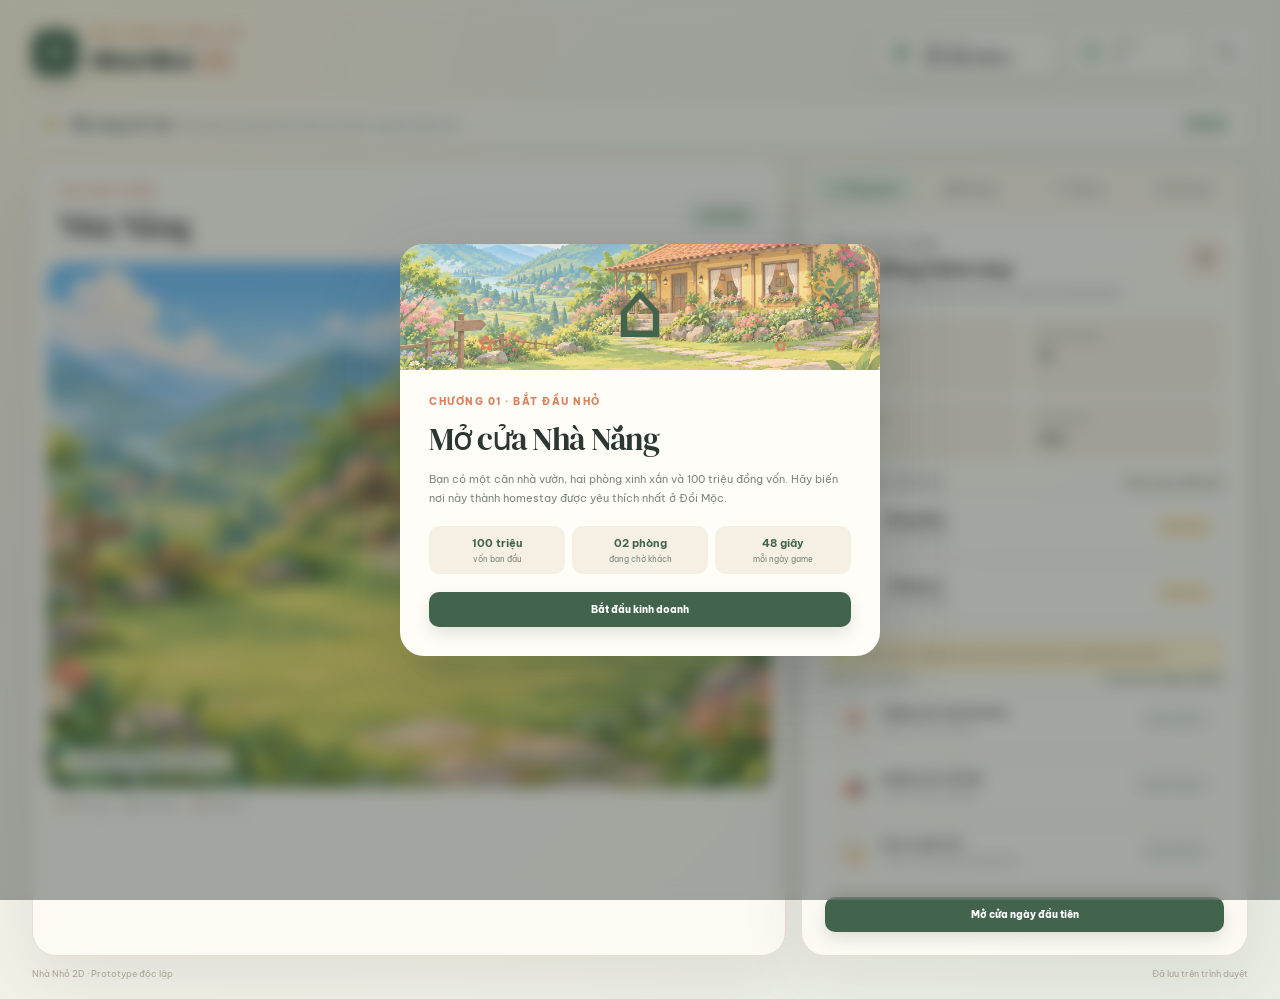
<file: homestay-2d/index.html>
<!doctype html>
<html lang="vi">
  <head>
    <meta charset="UTF-8" />
    <meta name="viewport" content="width=device-width, initial-scale=1.0" />
    <meta name="theme-color" content="#f6efe4" />
    <meta name="description" content="Nhà Nhỏ 2D - game quản lý homestay bằng Canvas 2D" />
    <title>Nhà Nhỏ 2D · Quản lý homestay</title>
    <link rel="stylesheet" href="./style.css?v=mobile-icons-1" />
  </head>
  <body>
    <main class="app-shell">
      <header class="topbar">
        <div class="brand">
          <div class="brand-icon">✦</div>
          <div>
            <p class="eyebrow">MỘT GAME 2D ĐỘC LẬP</p>
            <h1>Nhà Nhỏ <span>2D</span></h1>
          </div>
        </div>
        <div class="top-actions">
          <div class="stat-pill">
            <span class="stat-symbol">₫</span>
            <div><small>Ngân sách</small><strong id="money-value">100.000.000 ₫</strong></div>
          </div>
          <div class="stat-pill">
            <span class="stat-symbol">☀</span>
            <div><small>Ngày</small><strong id="day-value">1</strong></div>
          </div>
          <button class="icon-button" id="reset-button" type="button" title="Chơi lại">↻</button>
        </div>
      </header>

      <section class="notice-bar" aria-live="polite">
        <span id="phase-dot" class="phase-dot"></span>
        <div>
          <strong id="phase-label">Sẵn sàng mở cửa</strong>
          <span id="phase-copy">Sắp xếp căn nhà nhỏ trước khi đón vị khách đầu tiên.</span>
        </div>
        <span class="time-badge" id="clock-value">00:00</span>
      </section>

      <section class="game-grid">
        <section class="canvas-card">
          <div class="canvas-heading">
            <div>
              <p class="eyebrow">KHU NHÀ VƯỜN</p>
              <h2>Nhà Nắng</h2>
            </div>
            <span class="location-tag">⌂ Đồi Mộc</span>
          </div>
          <div class="canvas-wrap">
            <canvas id="game-canvas" aria-label="Cảnh homestay 2D"></canvas>
            <div class="canvas-tip">Bấm vào từng phòng để xem nhanh</div>
            <div id="toast" class="toast" role="status" aria-live="polite"></div>
          </div>
          <div class="canvas-footer">
            <span><i class="legend-dot ready"></i>Sẵn sàng</span>
            <span><i class="legend-dot booked"></i>Có khách</span>
            <span><i class="legend-dot dirty"></i>Cần dọn</span>
          </div>
        </section>

        <aside class="control-card">
          <div class="tabs" role="tablist" aria-label="Bảng điều khiển">
            <button class="tab is-active" data-tab="overview" type="button"><span class="tab-icon">⌂</span><span class="tab-label">Tổng quan</span></button>
            <button class="tab" data-tab="rooms" type="button"><span class="tab-icon">▦</span><span class="tab-label">Phòng</span></button>
            <button class="tab" data-tab="shop" type="button"><span class="tab-icon">✦</span><span class="tab-label">Đầu tư</span></button>
            <button class="tab" data-tab="ledger" type="button"><span class="tab-icon">₫</span><span class="tab-label">Sổ sách</span></button>
          </div>
          <div id="panel" class="panel"></div>
        </aside>
      </section>

      <footer class="footer-bar">
        <span>Nhà Nhỏ 2D · Prototype độc lập</span>
        <span id="save-status">Đã lưu trên trình duyệt</span>
      </footer>
    </main>

    <div id="intro-modal" class="modal-backdrop">
      <section class="intro-modal" role="dialog" aria-modal="true" aria-labelledby="intro-title">
        <div class="intro-art"><span class="sun">☼</span><span class="house-mark">⌂</span><span class="flower flower-a">✿</span><span class="flower flower-b">✿</span></div>
        <p class="eyebrow">CHƯƠNG 01 · BẮT ĐẦU NHỎ</p>
        <h2 id="intro-title">Mở cửa Nhà Nắng</h2>
        <p>Bạn có một căn nhà vườn, hai phòng xinh xắn và 100 triệu đồng vốn. Hãy biến nơi này thành homestay được yêu thích nhất ở Đồi Mộc.</p>
        <div class="intro-stats">
          <div><strong>100 triệu</strong><span>vốn ban đầu</span></div>
          <div><strong>02 phòng</strong><span>đang chờ khách</span></div>
          <div><strong>48 giây</strong><span>mỗi ngày game</span></div>
        </div>
        <button id="start-button" class="primary-button wide" type="button">Bắt đầu kinh doanh</button>
      </section>
    </div>

    <script type="module" src="./main.js?v=mobile-icons-1"></script>
  </body>
</html>
</file>
<file: homestay-2d/style.css>
@import url('https://fonts.googleapis.com/css2?family=Be+Vietnam+Pro:wght@400;500;600;700;800&family=DM+Serif+Display&display=swap');

:root {
  --ink: #2c3632;
  --muted: #7d877d;
  --paper: #f6efe4;
  --card: rgba(255, 252, 246, .86);
  --line: #e8ddcf;
  --green: #63886a;
  --green-dark: #42644d;
  --green-soft: #e5f0e4;
  --orange: #d9825d;
  --orange-soft: #fbe9dc;
  --gold: #c99c45;
  --gold-soft: #fff2cf;
  --red: #bd7067;
  --red-soft: #f9e6e2;
  --shadow: 0 22px 60px rgba(71, 63, 51, .10);
}

* { box-sizing: border-box; }
html { min-width: 320px; background: var(--paper); }
body { margin: 0; min-height: 100vh; color: var(--ink); background: radial-gradient(circle at 7% 0%, #fff6df 0, transparent 28rem), linear-gradient(135deg, #faf4eb, #e9eee5); font-family: 'Be Vietnam Pro', system-ui, sans-serif; }
button { font: inherit; -webkit-tap-highlight-color: transparent; }
button:focus-visible { outline: 3px solid rgba(99, 136, 106, .35); outline-offset: 3px; }

.app-shell { width: min(1380px, 100%); margin: 0 auto; padding: 27px 32px 20px; }
.topbar, .brand, .top-actions, .stat-pill, .notice-bar, .canvas-heading, .canvas-footer, .footer-bar { display: flex; align-items: center; }
.topbar { justify-content: space-between; gap: 20px; }
.brand { gap: 12px; }
.brand-icon { display: grid; place-items: center; width: 47px; height: 47px; border-radius: 15px; color: #fff8e6; background: var(--green-dark); box-shadow: 0 9px 20px rgba(66, 100, 77, .20); font-size: 25px; }
.eyebrow { margin: 0 0 4px; color: var(--orange); font-size: 10px; font-weight: 800; letter-spacing: .15em; }
h1, h2, h3, p { margin-top: 0; }
h1 { margin: 0; font-size: clamp(21px, 2vw, 29px); letter-spacing: -.045em; }
h1 span { color: var(--orange); font-weight: 500; }
h2, h3 { letter-spacing: -.04em; }
.top-actions { justify-content: flex-end; gap: 9px; flex-wrap: wrap; }
.stat-pill { gap: 8px; min-width: 130px; padding: 8px 13px 8px 9px; border: 1px solid var(--line); border-radius: 14px; background: rgba(255, 252, 246, .72); box-shadow: 0 8px 20px rgba(71, 63, 51, .06); }
.stat-pill:first-child { min-width: 182px; }
.stat-symbol { display: grid; place-items: center; width: 29px; height: 29px; border-radius: 10px; color: var(--green-dark); background: var(--green-soft); font-size: 16px; font-weight: 800; }
.stat-pill small, .stat-pill strong { display: block; }
.stat-pill small { color: var(--muted); font-size: 9px; }
.stat-pill strong { margin-top: 2px; font-size: 12px; white-space: nowrap; }
.icon-button { display: grid; place-items: center; width: 42px; height: 42px; border: 1px solid var(--line); border-radius: 13px; color: var(--green-dark); background: var(--card); cursor: pointer; font-size: 21px; transition: transform .2s ease, background .2s ease; }
.icon-button:hover { transform: rotate(-18deg); background: var(--green-soft); }

.notice-bar { justify-content: space-between; gap: 14px; margin: 23px 0 13px; padding: 11px 14px; border: 1px solid var(--line); border-radius: 14px; color: var(--muted); background: rgba(255, 252, 246, .66); font-size: 11px; }
.notice-bar > div { display: flex; align-items: baseline; gap: 8px; flex: 1; }
.notice-bar strong { color: var(--ink); font-size: 12px; }
.phase-dot { width: 9px; height: 9px; border-radius: 99px; background: var(--gold); box-shadow: 0 0 0 4px var(--gold-soft); }
.phase-dot.live { background: var(--green); box-shadow: 0 0 0 4px var(--green-soft); }
.phase-dot.prepare { background: var(--orange); box-shadow: 0 0 0 4px var(--orange-soft); }
.time-badge { flex: 0 0 auto; padding: 5px 9px; border-radius: 8px; color: var(--green-dark); background: var(--green-soft); font-size: 11px; font-weight: 800; }

.game-grid { display: grid; grid-template-columns: minmax(0, 1.35fr) minmax(360px, .8fr); gap: 15px; align-items: stretch; }
.canvas-card, .control-card { overflow: hidden; border: 1px solid var(--line); border-radius: 24px; background: var(--card); box-shadow: var(--shadow); }
.canvas-card { min-height: 660px; }
.canvas-heading { justify-content: space-between; padding: 23px 25px 15px; }
.canvas-heading h2 { margin: 0; font-family: 'DM Serif Display', Georgia, serif; font-size: 34px; font-weight: 400; }
.location-tag { padding: 7px 10px; border: 1px solid rgba(99, 136, 106, .18); border-radius: 99px; color: var(--green-dark); background: var(--green-soft); font-size: 10px; font-weight: 700; }
.canvas-wrap { position: relative; margin: 0 14px; overflow: hidden; border-radius: 18px; background: #cfe0d2; }
#game-canvas { display: block; width: 100%; height: auto; min-height: 525px; cursor: pointer; }
.canvas-tip { position: absolute; left: 15px; bottom: 14px; padding: 7px 9px; border-radius: 8px; color: #62756a; background: rgba(255, 252, 246, .74); font-size: 9px; pointer-events: none; }
.toast { position: absolute; left: 50%; bottom: 14px; transform: translate(-50%, 12px); max-width: calc(100% - 30px); padding: 9px 13px; border-radius: 10px; color: #fff; background: rgba(44, 54, 50, .92); font-size: 10px; opacity: 0; pointer-events: none; transition: opacity .22s ease, transform .22s ease; white-space: nowrap; }
.toast.show { transform: translate(-50%, 0); opacity: 1; }
.toast.error { background: rgba(155, 80, 72, .95); }
.canvas-footer { gap: 16px; padding: 12px 25px 17px; color: var(--muted); font-size: 9px; }
.canvas-footer span { white-space: nowrap; }
.legend-dot { display: inline-block; width: 7px; height: 7px; margin-right: 4px; border-radius: 99px; }
.legend-dot.ready { background: var(--gold); }.legend-dot.booked { background: var(--green); }.legend-dot.dirty { background: var(--red); }

.control-card { min-height: 660px; }
.tabs { display: grid; grid-template-columns: repeat(4, 1fr); gap: 3px; padding: 10px; border-bottom: 1px solid var(--line); background: rgba(247, 240, 229, .66); }
.tab { padding: 9px 4px; border: 0; border-radius: 9px; color: var(--muted); background: transparent; cursor: pointer; font-size: 10px; font-weight: 700; }
.tab:hover, .tab.is-active { color: var(--green-dark); background: var(--green-soft); }
.panel { padding: 23px; }
.panel-heading { display: flex; justify-content: space-between; gap: 10px; margin-bottom: 17px; }
.panel-heading h3 { margin: 0 0 4px; font-size: 21px; }
.panel-heading p { margin: 0; color: var(--muted); font-size: 10px; line-height: 1.55; }
.panel-icon { display: grid; place-items: center; flex: 0 0 38px; height: 38px; border-radius: 12px; background: var(--orange-soft); font-size: 19px; }
.metric-grid { display: grid; grid-template-columns: repeat(2, 1fr); gap: 8px; margin-bottom: 17px; }
.metric { padding: 12px; border-radius: 13px; background: var(--paper); }
.metric span, .room-card small, .item-copy span, .ledger-copy span { display: block; color: var(--muted); font-size: 9px; }
.metric strong { display: block; margin-top: 5px; font-size: 15px; }
.section-label { display: flex; justify-content: space-between; margin: 0 0 9px; color: var(--muted); font-size: 9px; font-weight: 800; letter-spacing: .08em; text-transform: uppercase; }
.section-label span:last-child { color: var(--green-dark); letter-spacing: 0; text-transform: none; }
.room-list, .item-list, .ledger-list { display: grid; gap: 8px; }
.room-card, .item-card { display: flex; align-items: center; gap: 10px; padding: 11px; border: 1px solid var(--line); border-radius: 13px; background: rgba(255, 252, 246, .58); }
.room-card { justify-content: space-between; }
.room-main { display: flex; align-items: center; gap: 9px; min-width: 0; }
.room-icon, .item-icon { display: grid; place-items: center; flex: 0 0 34px; width: 34px; height: 34px; border-radius: 10px; background: var(--paper); font-size: 17px; }
.room-card strong, .item-copy strong, .ledger-copy strong { display: block; font-size: 11px; }
.room-card small { margin-top: 3px; }
.status-label { flex: 0 0 auto; padding: 5px 7px; border-radius: 99px; font-size: 9px; font-weight: 800; }
.status-label.ready { color: var(--gold); background: var(--gold-soft); }.status-label.booked { color: var(--green-dark); background: var(--green-soft); }.status-label.dirty { color: var(--red); background: var(--red-soft); }
.action-row { display: flex; gap: 7px; margin-top: 14px; }
.primary-button, .secondary-button, .danger-button, .buy-button { border: 0; border-radius: 10px; cursor: pointer; font-size: 10px; font-weight: 800; transition: transform .18s ease, opacity .18s ease, box-shadow .18s ease; }
.primary-button { padding: 11px 13px; color: #fff; background: var(--green-dark); box-shadow: 0 7px 15px rgba(66, 100, 77, .16); }
.primary-button:hover:not(:disabled), .secondary-button:hover:not(:disabled), .buy-button:hover:not(:disabled) { transform: translateY(-1px); }
.primary-button:disabled, .secondary-button:disabled, .buy-button:disabled { cursor: not-allowed; opacity: .42; box-shadow: none; }
.secondary-button { padding: 10px 12px; color: var(--green-dark); background: var(--green-soft); }
.danger-button { padding: 10px 12px; color: var(--red); background: var(--red-soft); }
.wide { width: 100%; }
.item-card { align-items: flex-start; }.item-copy { min-width: 0; flex: 1; }.item-copy span { margin-top: 4px; line-height: 1.4; }.buy-button { flex: 0 0 auto; padding: 8px 9px; color: var(--green-dark); background: var(--green-soft); }
.progress { height: 7px; margin-top: 9px; overflow: hidden; border-radius: 99px; background: var(--paper); }.progress > span { display: block; height: 100%; border-radius: inherit; background: var(--orange); }
.info-box { display: flex; gap: 8px; margin-top: 15px; padding: 11px; border-radius: 11px; color: #806b42; background: var(--gold-soft); font-size: 10px; line-height: 1.5; }.info-box p { margin: 0; }
.ledger-row { display: flex; justify-content: space-between; gap: 10px; padding: 10px 0; border-bottom: 1px solid var(--line); }.ledger-row:last-child { border-bottom: 0; }.ledger-copy span { margin-top: 3px; }.ledger-amount { font-size: 10px; font-weight: 800; white-space: nowrap; }.ledger-amount.income { color: var(--green-dark); }.ledger-amount.cost { color: var(--red); }
.empty { padding: 26px 12px; color: var(--muted); text-align: center; font-size: 10px; line-height: 1.6; }
.footer-bar { justify-content: space-between; margin-top: 12px; color: #aaa398; font-size: 9px; }

.modal-backdrop { position: fixed; z-index: 10; inset: 0; display: grid; place-items: center; padding: 18px; background: rgba(44, 54, 50, .43); backdrop-filter: blur(8px); }
.modal-backdrop.hidden { display: none; }
.intro-modal { width: min(480px, 100%); padding: 29px; border-radius: 24px; background: #fffdf8; box-shadow: 0 28px 80px rgba(44, 54, 50, .23); }
.intro-art { position: relative; height: 126px; margin: -29px -29px 25px; overflow: hidden; border-radius: 24px 24px 0 0; background: linear-gradient(160deg, rgba(214, 233, 217, .34), rgba(247, 212, 183, .38)), url('./assets/homestay-scene.png') 70% 39% / cover; }
.sun { position: absolute; top: 16px; right: 42px; color: #dfab4e; font-size: 43px; }.house-mark { position: absolute; right: 50%; bottom: 12px; transform: translateX(50%); color: var(--green-dark); font-size: 78px; text-shadow: 0 10px 4px rgba(65, 107, 80, .13); }.flower { position: absolute; bottom: 15px; color: #d9825d; font-size: 20px; }.flower-a { left: 78px; }.flower-b { right: 93px; font-size: 15px; }
.intro-modal h2 { margin: 9px 0 9px; font-family: 'DM Serif Display', Georgia, serif; font-size: 32px; font-weight: 400; }.intro-modal > p:not(.eyebrow) { color: var(--muted); font-size: 11px; line-height: 1.7; }
.intro-stats { display: grid; grid-template-columns: repeat(3, 1fr); gap: 7px; margin: 18px 0; }.intro-stats div { padding: 10px 6px; border-radius: 11px; text-align: center; background: var(--paper); }.intro-stats strong, .intro-stats span { display: block; }.intro-stats strong { color: var(--green-dark); font-size: 11px; }.intro-stats span { margin-top: 4px; color: var(--muted); font-size: 8px; }

@media (max-width: 980px) { .app-shell { padding: 22px 19px 17px; }.game-grid { grid-template-columns: minmax(0, 1.1fr) minmax(320px, .9fr); }.canvas-card, .control-card { min-height: 610px; } #game-canvas { min-height: 475px; } }
@media (max-width: 760px) { .topbar { align-items: flex-start; flex-direction: column; }.top-actions { justify-content: flex-start; width: 100%; }.notice-bar { align-items: flex-start; }.notice-bar > div { align-items: flex-start; flex-direction: column; gap: 3px; }.game-grid { grid-template-columns: 1fr; }.canvas-card, .control-card { min-height: 0; }.canvas-wrap { margin: 0 10px; }.canvas-footer { padding-inline: 15px; }.panel { padding: 19px; }.footer-bar { gap: 8px; align-items: flex-start; flex-direction: column; } }
@media (max-width: 460px) { .app-shell { padding: 15px 10px 13px; }.top-actions { display: grid; grid-template-columns: 1fr 1fr 42px; }.stat-pill, .stat-pill:first-child { min-width: 0; }.stat-pill strong { font-size: 10px; }.canvas-heading { padding: 18px 16px 12px; }.canvas-heading h2 { font-size: 30px; }.location-tag { font-size: 9px; }.canvas-wrap { margin: 0 7px; }.canvas-footer { gap: 8px; padding: 11px 10px 14px; font-size: 8px; }.tabs { gap: 1px; padding: 8px; }.tab { font-size: 9px; }.intro-modal { padding: 23px; }.intro-art { margin: -23px -23px 22px; } }
@media (max-width: 600px) { #game-canvas { min-height: 0; } .intro-art { background-image: linear-gradient(160deg, rgba(214, 233, 217, .34), rgba(247, 212, 183, .38)), url('./assets/homestay-scene-portrait.png'); background-position: center 38%; } }

/* Mobile game-app layout: fixed viewport, scene as the main stage, controls as a bottom sheet. */
@media (max-width: 600px) {
  html, body { height: 100%; min-height: 100%; overflow: hidden; }
  body { background: #20342c; }
  .app-shell { position: relative; display: flex; flex-direction: column; gap: 8px; width: min(430px, 100%); height: 100svh; min-height: 0; margin: 0 auto; padding: 10px 10px calc(10px + env(safe-area-inset-bottom)); overflow: hidden; }
  .topbar { flex: 0 0 auto; gap: 8px; }
  .brand { gap: 8px; }
  .brand-icon { width: 36px; height: 36px; border-radius: 12px; font-size: 18px; }
  .eyebrow { margin-bottom: 2px; font-size: 8px; }
  h1 { color: #fffdf4; font-size: 18px; }
  h1 span { color: #f0b177; }
  .top-actions { display: grid; grid-template-columns: minmax(0, 1fr) minmax(0, 1fr) 36px; gap: 5px; width: auto; }
  .stat-pill, .stat-pill:first-child { min-width: 0; height: 36px; padding: 5px 7px; border-radius: 10px; box-shadow: none; }
  .stat-symbol { width: 23px; height: 23px; border-radius: 7px; font-size: 12px; }
  .stat-pill small { font-size: 7px; }
  .stat-pill strong { margin-top: 1px; font-size: 9px; }
  .icon-button { width: 36px; height: 36px; border-radius: 10px; font-size: 17px; }
  .notice-bar { flex: 0 0 auto; min-height: 43px; margin: 0; padding: 7px 9px; border-radius: 12px; gap: 10px; }
  .notice-bar > div { min-width: 0; gap: 2px; }
  .notice-bar strong { font-size: 10px; }
  .notice-bar #phase-copy { display: block; max-width: 220px; overflow: hidden; font-size: 8px; text-overflow: ellipsis; white-space: nowrap; }
  .phase-dot { flex: 0 0 7px; width: 7px; height: 7px; box-shadow: 0 0 0 3px var(--gold-soft); }
  .time-badge { padding: 5px 7px; font-size: 9px; }
  .game-grid { position: relative; display: block; flex: 1 1 auto; min-height: 0; height: auto; }
  .canvas-card { position: absolute; inset: 0; display: block; height: 100%; min-height: 0; border-radius: 21px; }
  .canvas-heading { position: absolute; z-index: 2; inset: 0 0 auto; display: flex; padding: 15px 15px 32px; background: linear-gradient(180deg, rgba(33, 63, 51, .65), rgba(33, 63, 51, 0)); pointer-events: none; }
  .canvas-heading h2 { color: #fffdf4; font-size: 29px; text-shadow: 0 2px 10px rgba(33, 63, 51, .35); }
  .canvas-heading .eyebrow { color: #fff1d3; }
  .canvas-heading .location-tag { color: var(--green-dark); background: rgba(255, 252, 246, .88); pointer-events: auto; }
  .canvas-wrap { position: absolute; inset: 0; margin: 0; border-radius: inherit; }
  #game-canvas { width: 100%; height: 100%; min-height: 0; object-fit: cover; object-position: center; }
  .canvas-tip { top: 76px; bottom: auto; left: 13px; padding: 6px 8px; color: #526b5a; background: rgba(255, 252, 246, .78); font-size: 8px; }
  .canvas-footer { display: none; }
  .control-card { position: absolute; z-index: 3; right: 8px; bottom: 8px; left: 8px; display: flex; flex-direction: column; height: min(39%, 315px); min-height: 238px; border-radius: 18px; background: rgba(255, 252, 246, .96); box-shadow: 0 15px 38px rgba(32, 52, 44, .24); }
  .tabs { flex: 0 0 auto; padding: 7px; }
  .tab { padding: 8px 3px; font-size: 9px; }
  .panel { flex: 1 1 auto; min-height: 0; overflow: auto; padding: 14px 14px 18px; }
  .panel-heading { margin-bottom: 10px; }
  .panel-heading h3 { font-size: 18px; }
  .panel-heading p { font-size: 9px; }
  .panel-icon { width: 32px; height: 32px; border-radius: 9px; font-size: 16px; }
  .metric-grid { grid-template-columns: repeat(4, minmax(0, 1fr)); gap: 5px; margin-bottom: 10px; }
  .metric { min-width: 0; padding: 8px 6px; }
  .metric span { overflow: hidden; font-size: 7px; text-overflow: ellipsis; white-space: nowrap; }
  .metric strong { margin-top: 3px; overflow: hidden; font-size: 11px; text-overflow: ellipsis; white-space: nowrap; }
  .progress { height: 4px; margin-top: 5px; }
  .section-label { margin-bottom: 7px; font-size: 8px; }
  .room-list { grid-template-columns: repeat(2, minmax(0, 1fr)); gap: 6px; }
  .room-card { min-width: 0; padding: 8px; }
  .room-main { gap: 6px; min-width: 0; }
  .room-icon { flex-basis: 28px; width: 28px; height: 28px; font-size: 14px; }
  .room-card strong { overflow: hidden; font-size: 9px; text-overflow: ellipsis; white-space: nowrap; }
  .room-card small { max-width: 78px; overflow: hidden; font-size: 7px; text-overflow: ellipsis; white-space: nowrap; }
  .status-label { padding: 4px 5px; font-size: 7px; }
  .info-box { gap: 6px; margin-top: 9px; padding: 8px; font-size: 8px; }
  .action-row { margin-top: 9px; }
  .primary-button, .secondary-button, .danger-button, .buy-button { font-size: 9px; }
  .footer-bar { display: none; }
}

.tab-icon { display: inline-flex; align-items: center; justify-content: center; margin-right: 4px; font-size: 14px; line-height: 1; }

@media (max-width: 600px) {
  .control-card { height: 56px; min-height: 56px; }
  .control-card.is-mobile-open { height: min(39%, 315px); min-height: 238px; }
  .control-card:not(.is-mobile-open) .panel { display: none; }
  .tabs { height: 56px; grid-template-columns: repeat(4, 1fr); align-items: center; padding: 5px 8px; }
  .tab { display: flex; align-items: center; justify-content: center; flex-direction: column; gap: 3px; height: 44px; padding: 5px 2px; }
  .tab-icon { margin-right: 0; font-size: 17px; }
  .tab-label { display: none; }
  .control-card.is-mobile-open .tab { flex-direction: row; gap: 4px; }
  .control-card.is-mobile-open .tab-icon { font-size: 14px; }
  .control-card.is-mobile-open .tab-label { display: inline; }
}
</file>
